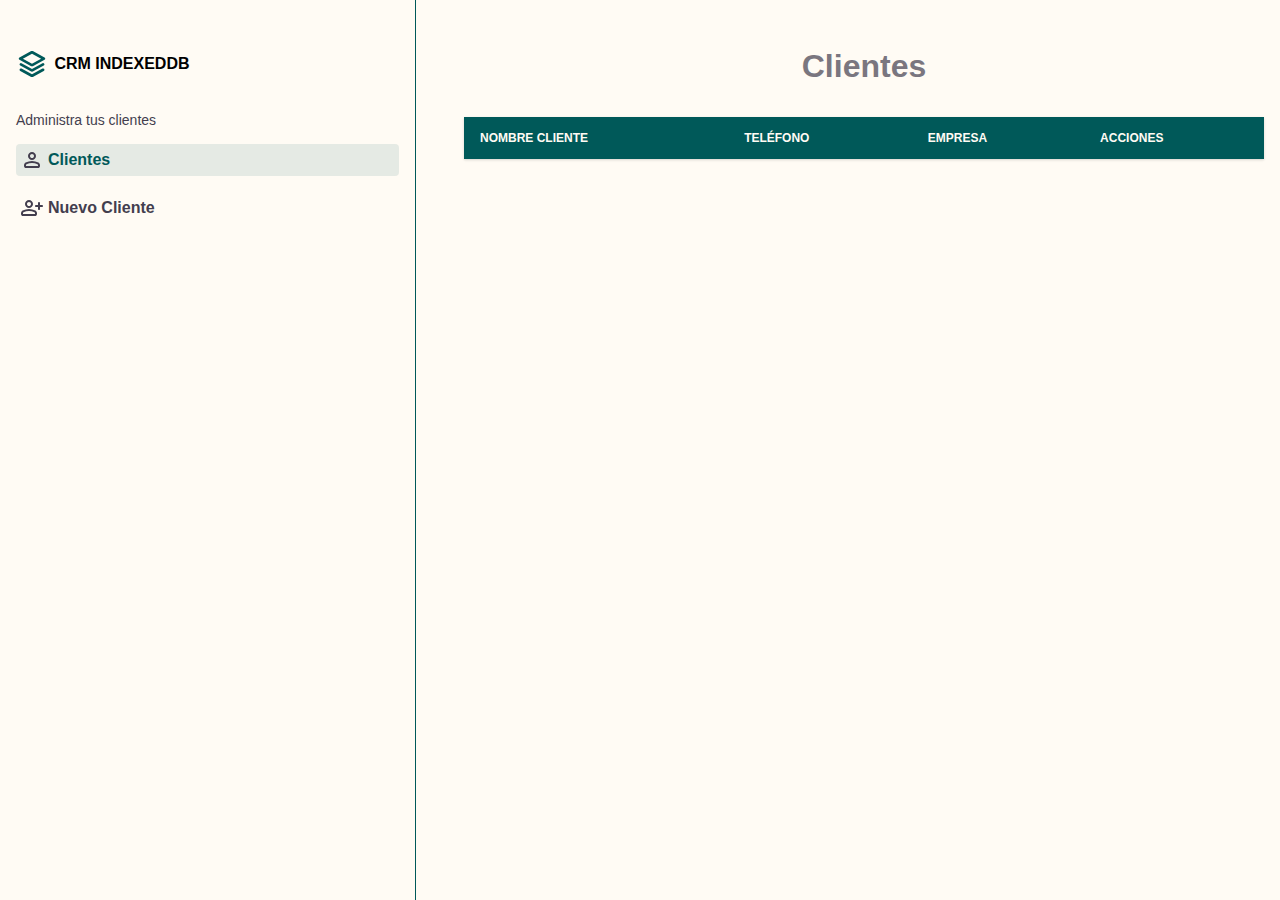
<file: index.html>
<!DOCTYPE html>
<html lang="en">
<head>
    <meta charset="UTF-8">
    <meta name="viewport" content="width=device-width, initial-scale=1.0">
    <meta name="description" content="Manten el registro de tus clientes incluso si pierdes conección">
    <link rel="stylesheet" href="./css/style.css">
    <title>CRM - Clientes</title>
</head>
<body>
    <header class="header">
        <div class="action">
            <button class="menu" id="menu" aria-label="Abrir menú"><img src="./img/icon-menu.svg" alt="icono menu" width="24" height="24"></button>
        </div>

        <div class="logo">
            <img class="image" src="./img/logo.svg" alt="Icono CRM" width="32" height="32">
            <span class="text">CRM INDEXEDDB</span>
        </div> <!-- logo -->
        
    </header> <!-- header -->
    <div class="layout">
        <aside class="aside" id="aside">
            <div class="logo">
                <img class="image" src="./img/logo.svg" alt="Icono CRM" width="32" height="32">
                <span class="text">CRM INDEXEDDB</span>
            </div> <!-- logo -->
            <span class="description">Administra tus clientes</span>

            <nav class="nav">
                <a href="./" class="item active" aria-label="Ver lista de clientes"><img src="./img/icon-customer.svg" alt="icono cliente" width="24" height="24"> Clientes</a>
                <a href="./nuevo-cliente.html" aria-label="Agregar cliente" class="item"><img src="./img/icon-add-curstomer.svg" alt="icono Cliente y simbolo de suma" width="24" height="24"> Nuevo Cliente</a>
            </nav> <!-- nav -->
        </aside> 
        <main class="main">
            <h1 class="title">Clientes</h1>

            <div class="containerTable">
                <table class="table">
                    <thead class="headTable">
                        <tr>
                            <th>Nombre Cliente</th>
                            <th>Teléfono</th>
                            <th>Empresa</th>
                            <th>Acciones</th>
                        </tr>
                    </thead>
                    <tbody id="list"></tbody>
                </table>
            </div> <!-- containerTable -->
        </main>
    </div> <!-- layout -->
    <script src="./js/comun.js"></script>
    <script src="./js/app.js" type="module"></script>
</body>
</html>
</file>
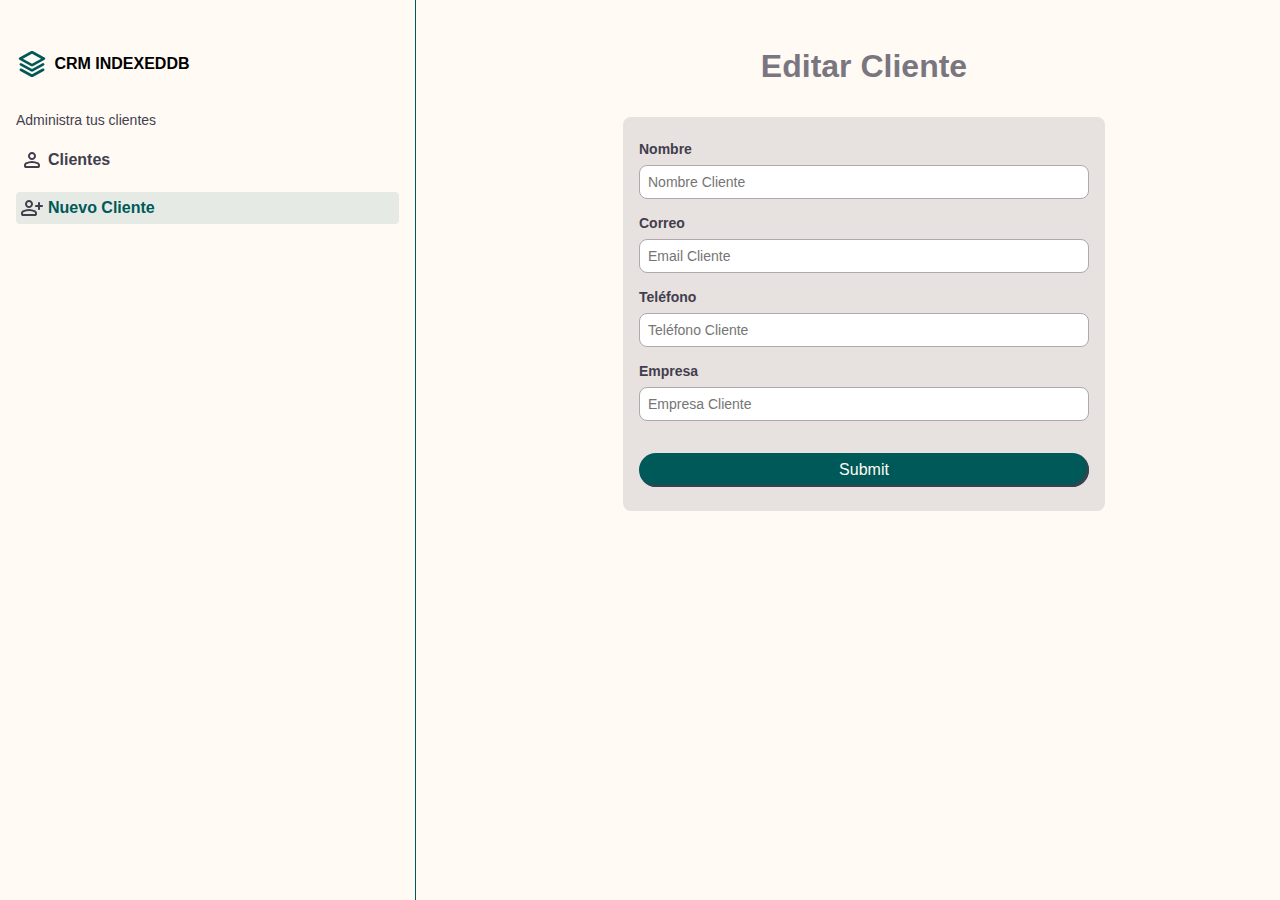
<file: editar-cliente.html>
<!DOCTYPE html>
<html lang="en">
<head>
    <meta charset="UTF-8">
    <meta name="viewport" content="width=device-width, initial-scale=1.0">
    <meta name="description" content="Manten el registro de tus clientes incluso si pierdes conección">
    <link rel="stylesheet" href="./css/style.css">
    <title>CRM - Clientes</title>
</head>
<body>
    <header class="header">
        <div class="action">
            <button class="menu"  id="menu" aria-label="Abrir menú"><img src="./img/icon-menu.svg" alt="icono menu" width="24" height="24"></button>
        </div>

        <div class="logo">
            <img class="image" src="./img/logo.svg" alt="Icono CRM" width="32" height="32">
            <span class="text">CRM INDEXEDDB</span>
        </div> <!-- logo -->
        
    </header> <!-- header -->
    <div class="layout">
        <aside class="aside" id="aside">
            <div class="logo">
                <img class="image" src="./img/logo.svg" alt="Icono CRM" width="32" height="32">
                <span class="text">CRM INDEXEDDB</span>
            </div> <!-- logo -->
            <span class="description">Administra tus clientes</span>

            <nav class="nav">
                <a href="./" class="item" aria-label="Ver lista de clientes"><img src="./img/icon-customer.svg" alt="icono cliente" width="24" height="24"> Clientes</a>
                <a href="./nuevo-cliente.html" aria-label="Agregar cliente" class="item active"><img src="./img/icon-add-curstomer.svg" alt="icono Cliente y simbolo de suma" width="24" height="24"> Nuevo Cliente</a>
            </nav> <!-- nav -->
        </aside> 
        <main class="main">
            <h1 class="title">Editar Cliente</h1>

            <form action="" class="form" id="form">
                <div class="camp">
                    <label for="nombre" class="label">Nombre</label>
                    <input type="text" class="input" placeholder="Nombre Cliente" id="nombre">
                </div> <!-- camp -->
                <div class="camp">
                    <label for="email"  class="label">Correo</label>
                    <input type="email" autocomplete="email" class="input" placeholder="Email Cliente" id="email">
                </div> <!-- camp -->
                <div class="camp">
                    <label for="telefono" class="label">Teléfono</label>
                    <input type="tel" class="input" placeholder="Teléfono Cliente" id="telefono">
                </div> <!-- camp -->
                <div class="camp">
                    <label for="empresa" class="label">Empresa</label>
                    <input type="text" class="input" placeholder="Empresa Cliente" id="empresa">
                </div> <!-- camp -->
                <input type="text" id="id" name="id" hidden>

                <input type="submit" id="submit" class="submit">
            </form>
        </main>
    </div>
    <script src="./js/comun.js"></script>
    <script src="./js/editarcliente.js" type="module"></script>
</body>
</html>
</file>
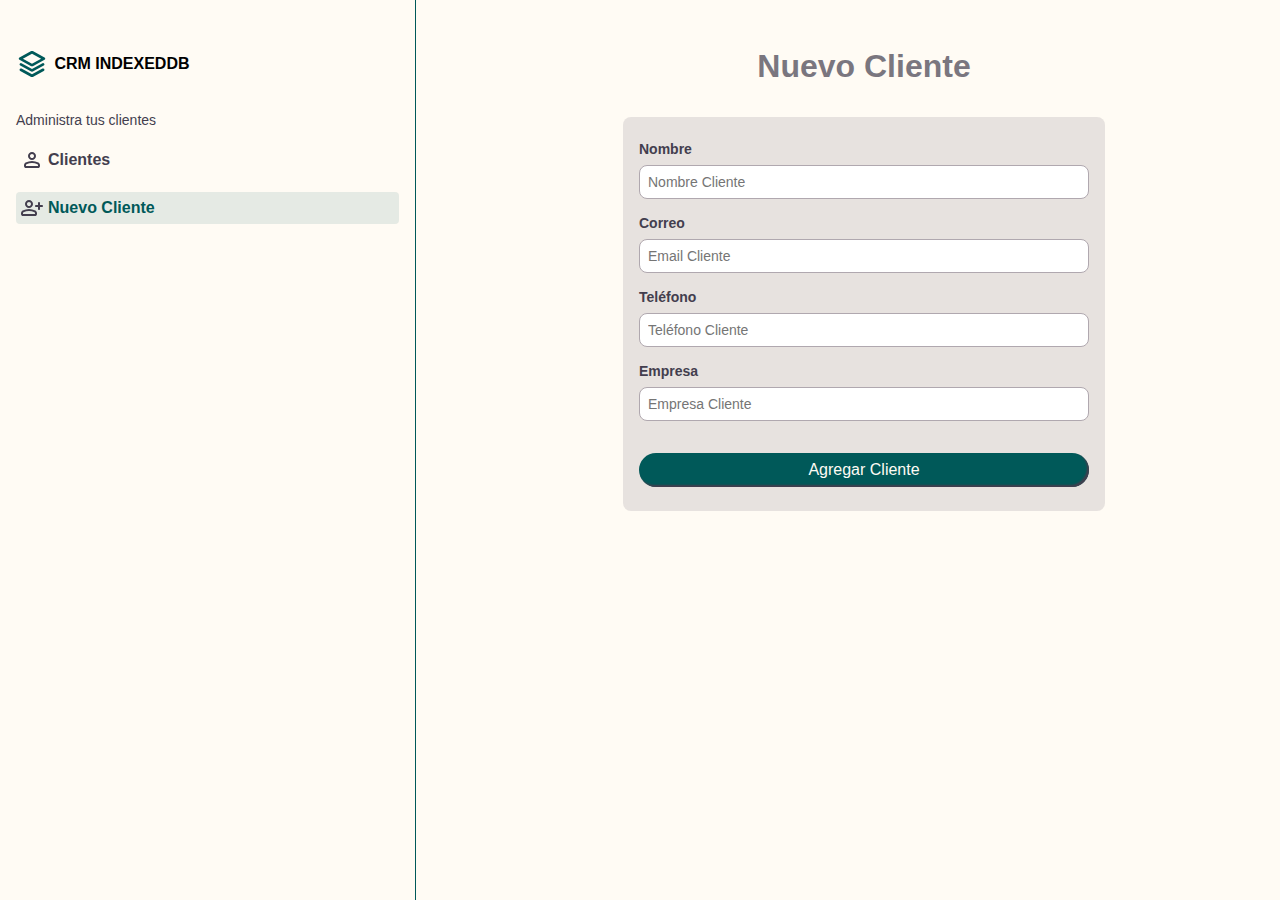
<file: nuevo-cliente.html>
<!DOCTYPE html>
<html lang="en">
<head>
    <meta charset="UTF-8">
    <meta name="viewport" content="width=device-width, initial-scale=1.0">
    <meta name="description" content="Manten el registro de tus clientes incluso si pierdes conección">
    <link rel="stylesheet" href="./css/style.css">
    <title>CRM - Clientes</title>
</head>
<body>
    <header class="header">
        <div class="action">
            <button class="menu" id="menu" aria-label="Abrir menú"><img src="./img/icon-menu.svg" alt="icono menu" width="24" height="24"></button>
        </div>

        <div class="logo">
            <img class="image" src="./img/logo.svg" alt="Icono CRM" width="32" height="32">
            <span class="text">CRM INDEXEDDB</span>
        </div> <!-- logo -->
        
    </header> <!-- header -->
    <div class="layout">
        <aside class="aside" id="aside">
            <div class="logo">
                <img class="image" src="./img/logo.svg" alt="Icono CRM" width="32" height="32">
                <span class="text">CRM INDEXEDDB</span>
            </div> <!-- logo -->
            <span class="description">Administra tus clientes</span>

            <nav class="nav">
                <a href="./" class="item" aria-label="Ver lista de clientes"><img src="./img/icon-customer.svg" alt="icono cliente" width="24" height="24"> Clientes</a>
                <a href="./nuevo-cliente.html" aria-label="Agregar cliente" class="item active"><img src="./img/icon-add-curstomer.svg" alt="icono Cliente y simbolo de suma" width="24" height="24"> Nuevo Cliente</a>
            </nav> <!-- nav -->
        </aside> 
        <main class="main">
            <h1 class="title">Nuevo Cliente</h1>

            <form action="" class="form" id="form">
                <div class="camp">
                    <label for="nombre" class="label">Nombre</label>
                    <input type="text" class="input" placeholder="Nombre Cliente" id="nombre">
                </div> <!-- camp -->
                <div class="camp">
                    <label for="email"  class="label">Correo</label>
                    <input type="email" autocomplete="email" class="input" placeholder="Email Cliente" id="email">
                </div> <!-- camp -->
                <div class="camp">
                    <label for="telefono" class="label">Teléfono</label>
                    <input type="tel" class="input" placeholder="Teléfono Cliente" id="telefono">
                </div> <!-- camp -->
                <div class="camp">
                    <label for="empresa" class="label">Empresa</label>
                    <input type="text" class="input" placeholder="Empresa Cliente" id="empresa">
                </div> <!-- camp -->

                <input type="submit" id="submit" class="submit" value="Agregar Cliente">
            </form>
        </main>
    </div>
    <script src="./js/comun.js"></script>
    <script src="./js/nuevocliente.js" type="module"></script>
</body>
</html>
</file>
<file: css/style.css>
:root {
    font-size: 16px;
    --primaryColor: #005959;
    --secundaryColor: #c3c6c7;
    --grayColor: #433e4e;
    --grayLightColor: #b0a8af;
    --whiteColor: #fffbf4;
    --redColor: #9c1d44;
    --greenColor: #005a45;
}

/* general */

body {
    margin: 0;
    font-family: sans-serif;
    background: var(--whiteColor);
    min-block-size: 100vh;
    display: grid;
    grid-template-columns: 100vw;
    grid-template-rows: 5rem 1fr;
}

img {
    display: block;
}

.layout {
    padding-inline: 1rem;
    position: relative;
}

/* header */

.header,
.logo {
    display: flex;
    align-items: center;
}

.header {
    justify-content: space-between;
    padding-inline: 1rem;
    padding-block: 1.5rem 1rem;
    gap: 2rem;
    border-block-end: 1px solid var(--grayLightColor);
}

.logo {
    gap: .4rem;
    font-weight: 700;
}

.menu {
    background: transparent;
    border: 1px solid var(--grayLightColor);
    border-radius: .4rem;
    margin: 0;
    padding: .25rem;
    cursor: pointer;
}

/* aside */

.aside .logo {
    display: none;
}

.aside {
    position: absolute;
    inset-inline-start: 0;
    inset-block-start: 0;
    inset-inline-end: 0;
    inset-block-end: 0;
    z-index: 1;

    transform: translateX(-100%);
    padding-block: 2rem;
    padding-inline: 1rem;
    background: var(--whiteColor);
}

.aside.asideActive {
    transform: translateX(0);
}

.description {
    display: block;
    color: var(--grayColor);
    font-size: .875rem;
    margin-block-end: 1rem;
}

.nav {
    display: flex;
    flex-direction: column;
    gap: 1rem;
}

.item {
    display: flex;
    align-items: center;
    gap: .25rem;
    padding: .25rem;
    color: var(--grayColor);
    border-radius: .25rem;
    text-decoration: none;
    font-weight: 700;
}

.active,
.item:hover {
    color: var(--primaryColor);
    background: rgb(0, 89, 89, .1);
}

/* main */

.title,
.result {
    text-align: center;
    color: var(--grayColor);
    opacity: .7;
}

.containerTable {
    overflow: auto;
    margin-block: 2rem;
    box-shadow: 0 1px 3px 0 rgba(0, 0, 0, .1), 
                0 1px 2px 0 rgba(0, 0, 0, .06);
}

.table {
    width: 100%;
    border-collapse: collapse;
    font-size: .75rem;
}

.headTable {
    background: var(--primaryColor);
}

.table th {
    padding: .875rem 1rem;
    text-align: left;
    text-transform: uppercase;
    color: var(--whiteColor);
}

.table td {
    padding: .75rem;
    border-bottom: 1px solid var(--grayLightColor);
}

.nameCliente {
    font-size: 1rem;
    font-weight: 700;
    text-transform: capitalize;
}

.buttonAction {
    text-decoration: none;
    padding: .25rem .5rem;
    margin-inline: .25rem;
    font-weight: 700;
    display: inline-block;
    margin-block-end: .5rem;
}

.delete {
    color: var(--redColor);
    background: rgb(156, 29, 68, .2);
}

.edit {
    color: var(--greenColor);
    background: rgb(0, 90, 69, .2);
}

/* formulario */
.form {
    margin-block-start: 2rem;
    padding: 1.5rem 1rem;
    border-radius: .5rem;
    background: rgb(176, 168, 175, .3);
    max-inline-size: 28.125rem;
    margin-inline: auto;
}

.camp {
    margin-block-end: 1rem;
}

.label {
    display: block;
    margin-block-end: .5rem;
    font-weight: 700;
    font-size: .875rem;
    color: var(--grayColor);
}

.input {
    display: block;
    inline-size: 100%;
    border-radius: .5rem;
    padding: .5rem .5rem;
    border: 1px solid var(--grayLightColor);
    box-sizing: border-box;
    font-size: .875rem;
}

.submit {
    inline-size: 100%;
    margin-block-start: 1rem;
    background: var(--primaryColor);
    color: var(--whiteColor);
    font-size: 1rem;
    border-radius: 5rem;
    border: none;
    padding: .5rem;
    box-shadow: inset -2px -2px 2px var(--grayColor);
    cursor: pointer;
}

.alert {
    padding: .5rem;
    text-align: center;
    max-inline-size: 28.125rem;
    margin-inline: auto;
    margin-block-end: 0;
}

.alert.error {
    background: rgb(156, 29, 68, .2);
    color: var(--redColor);
}

.alert.success {
    background: rgb(48, 202, 105, .2);
    color: var(--greenColor);
}

/* media queries */

@media (width >= 768px) {
    body {
        display: block;
    }

    h1 {
        margin: 0;
    }

    .header {
        display: none;
    }

    .layout {
        display: grid;
        grid-template-columns: 1fr 2fr;
        grid-template-rows: 100vh;
        gap: 2rem;

        padding: 0;
    }

    .main,
    .aside {
        padding: 3rem 1rem;
    }

    .aside .logo {
        display: flex;
        margin-block-end: 2rem;
    }

    .aside {
        position: static;
        transform: translateX(0);
        border-inline-end: 1px solid var(--primaryColor);
    }
}
</file>
